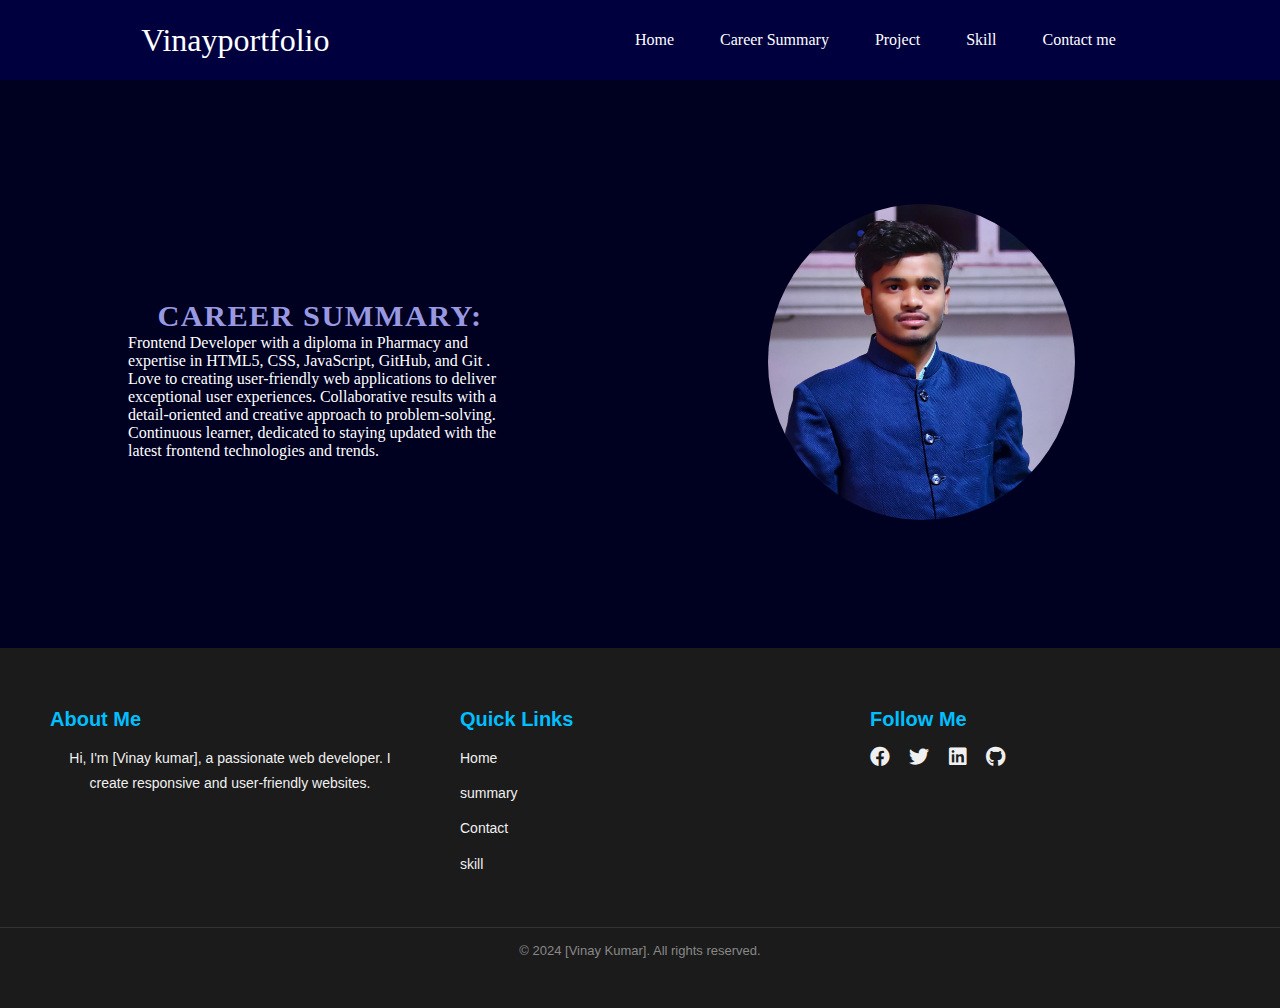
<file: about.html>
<!DOCTYPE html>
<html lang="en">

<head>
    <meta charset="UTF-8">
    <meta name="viewport" content="width=device-width, initial-scale=1.0">
    <title>summary</title>
    <link rel="stylesheet" href="style.css">
    <!-- Font Awesome CSS -->
    <link rel="stylesheet" href="https://cdnjs.cloudflare.com/ajax/libs/font-awesome/5.15.4/css/all.min.css">

</head>

<body>
    <div>

        <header>
            <nav>
                <div class="left"> Vinayportfolio</div>
                <div class="right">
                    <ul>
                        <li> <a href="index.html">Home</a></li>
                        <li> <a href="about.html">Career Summary</a></li>
                        <li><a href="project.html">Project</a></li>
                        <li><a href="skil.html">Skill</a> </li>
                        <li><a href="contact.html">Contact me</a> </li>
                    </ul>
                </div>
            </nav>
        </header>
        <main>
            <section class="thirdsection">
                <div class="thirdleftsection">
                    <h1>
                        CAREER SUMMARY:
                    </h1>
                    <div>Frontend Developer with a diploma in Pharmacy and expertise in HTML5, CSS, JavaScript, GitHub,
                        and Git .
                        Love to creating user-friendly web applications to deliver exceptional user experiences.
                        Collaborative results with
                        a detail-oriented and creative approach to problem-solving. Continuous learner, dedicated to
                        staying updated with
                        the latest frontend technologies and trends.
                    </div>
                </div>
                <div class="rightsection">
                    <img src="image/vinayimgcrop.jpg" alt="">
                </div>
            </section>
    </div>

    <footer class="footer">
        <div class="container-1">
            <div class="footer-content">
                <div class="footer-section about">
                    <h3>About Me</h3>
                    <p>Hi, I'm [Vinay kumar], a passionate web developer. I create responsive and user-friendly
                        websites.</p>
                </div>
                <div class="footer-section links">
                    <h3>Quick Links</h3>
                    <ul>
                        <li><a href="index.html">Home</a></li>
                        <li><a href="about.html">summary</a></li>
                        <li><a href="#contact">Contact</a></li>
                        <li><a href="skil.html">skill</a></li>
                    </ul>
                </div>
                <div class="footer-section social">
                    <h3>Follow Me</h3>
                    <div class="social-links">
                        <a href="#"><i class="fab fa-facebook"></i></a>
                        <a href="#"><i class="fab fa-twitter"></i></a>
                        <a href="#"><i class="fab fa-linkedin"></i></a>
                        <a href="#"><i class="fab fa-github"></i></a>
                    </div>
                </div>
            </div>
            <div class="footer-bottom">
                <p>&copy; 2024 [Vinay Kumar]. All rights reserved.</p>
            </div>
        </div>
    </footer>

</body>

</html>
</file>
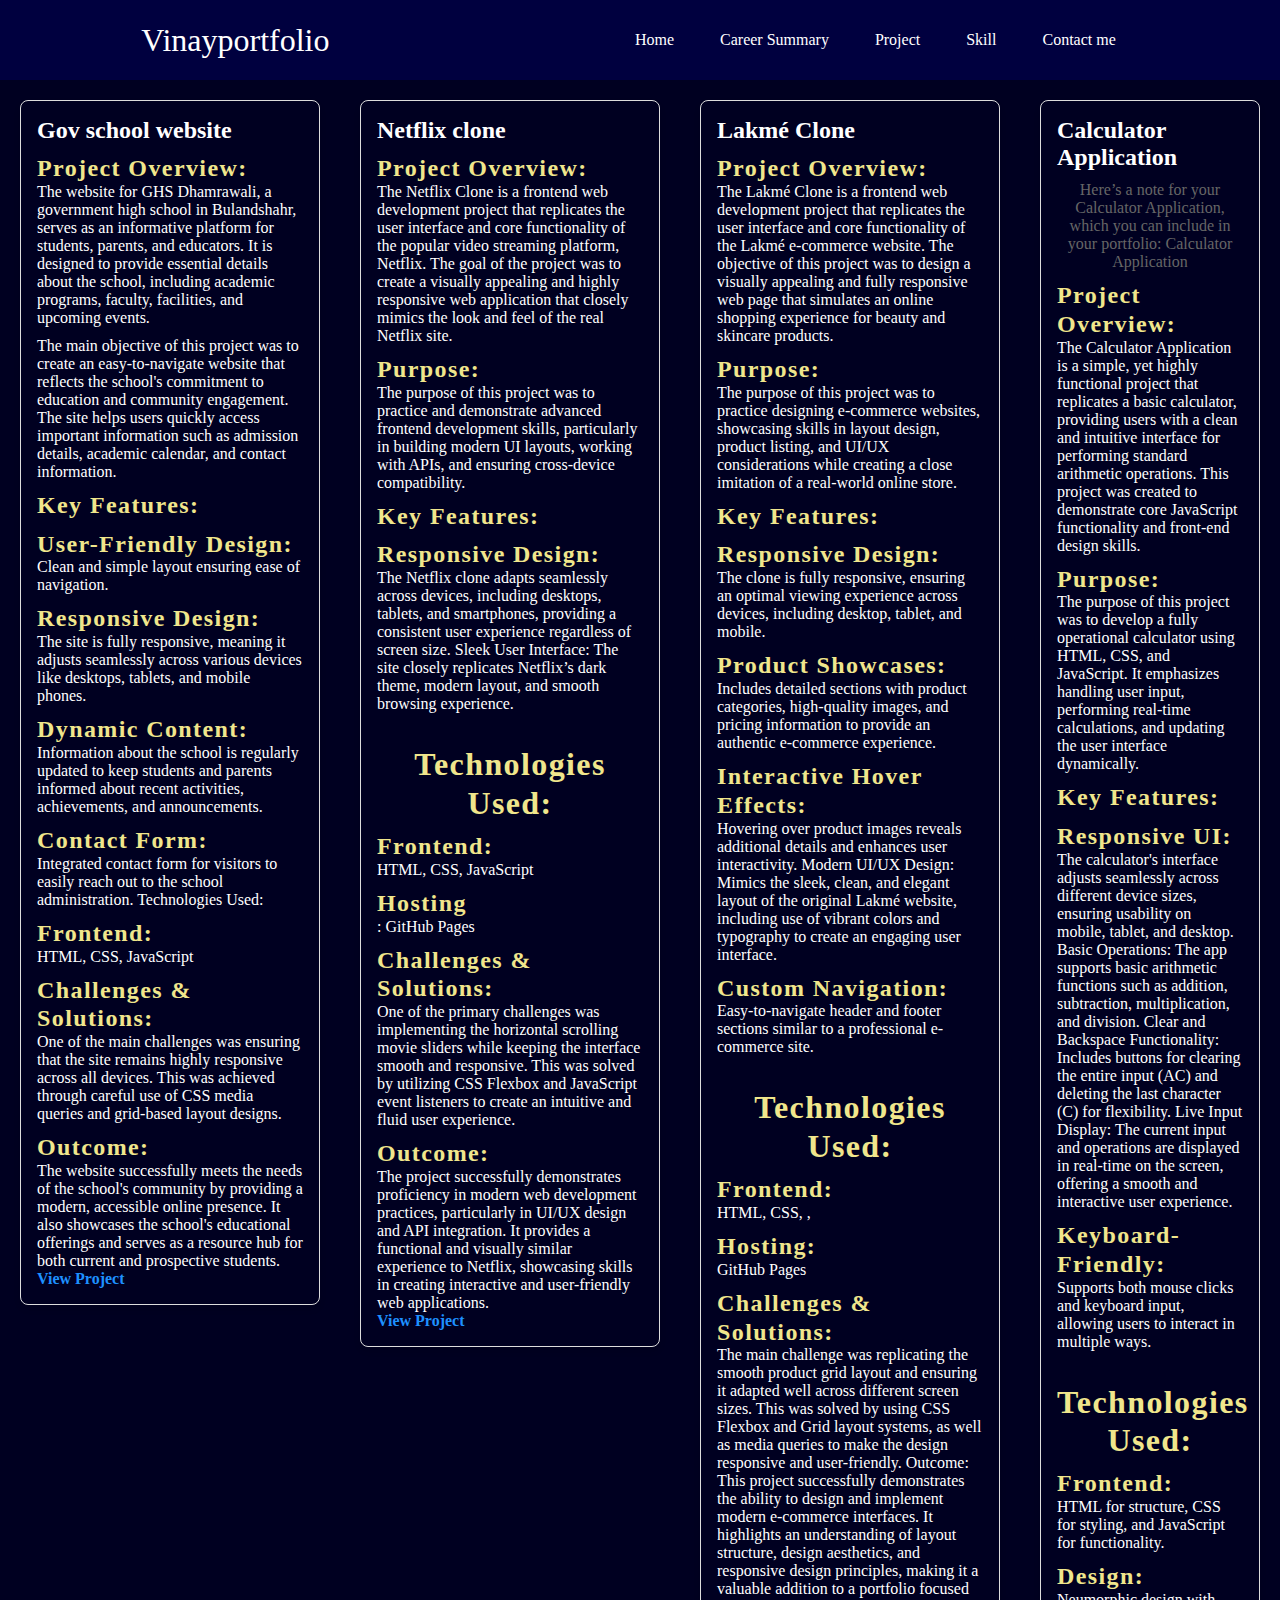
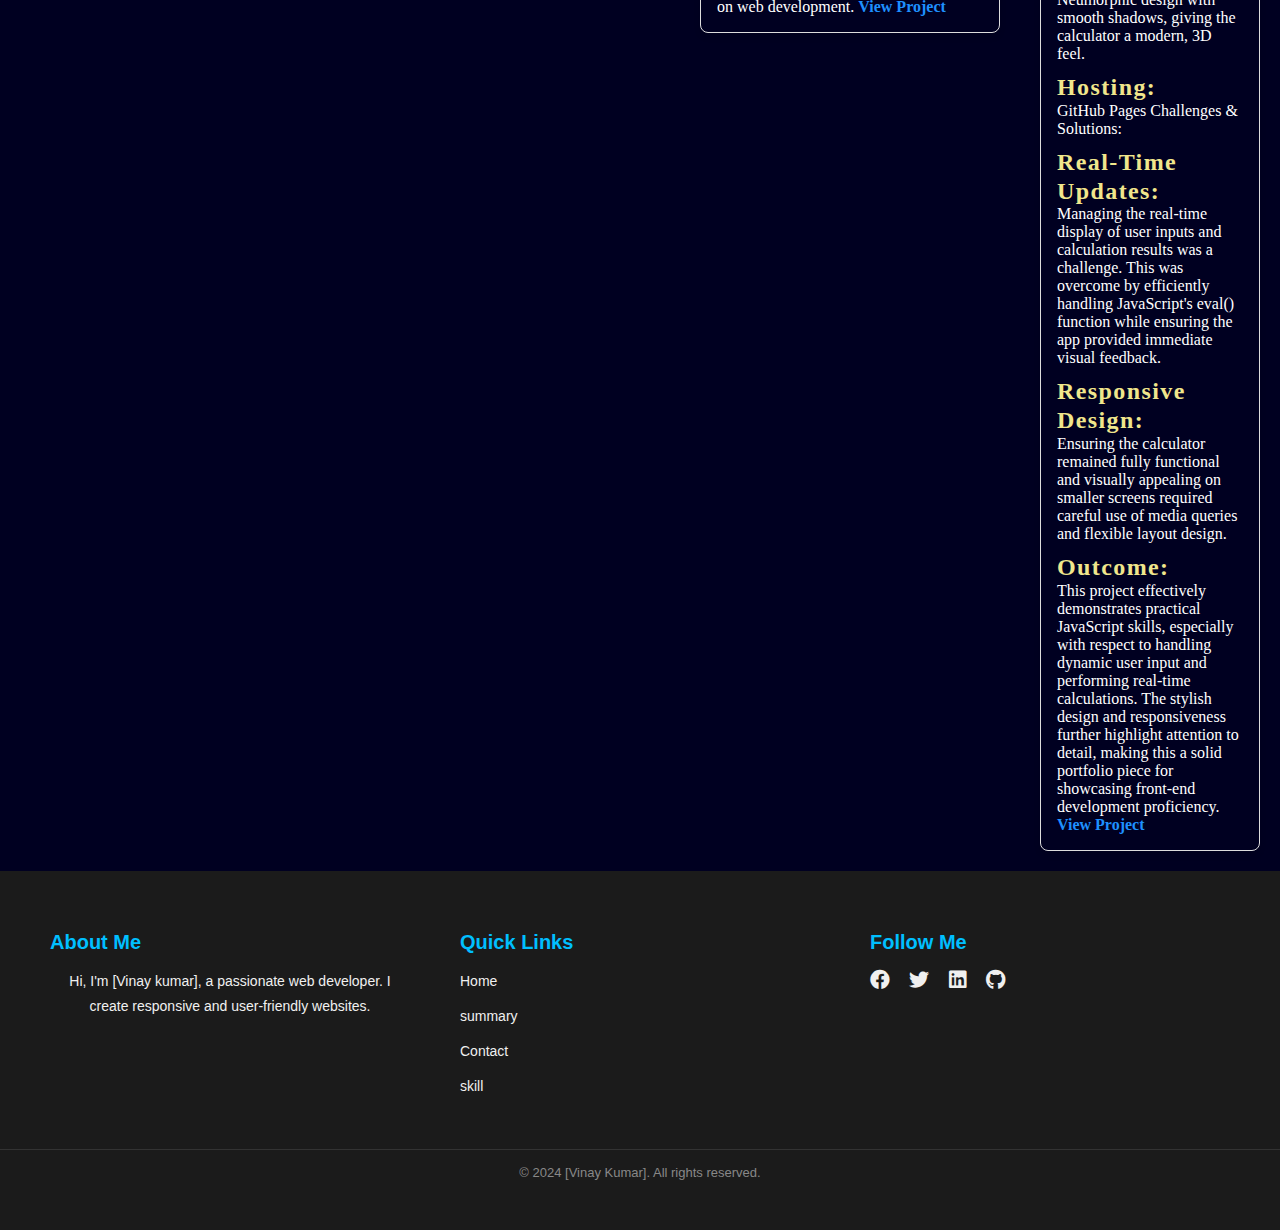
<file: project.html>
<!DOCTYPE html>
<html lang="en">

<head>
  <meta charset="UTF-8">
  <meta name="viewport" content="width=device-width, initial-scale=1.0">
  <title>project</title>
  <link rel="stylesheet" href="font-awesome-4.7.0/css/font-awesome.min.css">
  <!-- Font Awesome CSS -->
  <link rel="stylesheet" href="https://cdnjs.cloudflare.com/ajax/libs/font-awesome/5.15.4/css/all.min.css">
  <link rel="stylesheet" href="style.css">
</head>

<body>
  <header>
    <nav>
      <div class="left"> Vinayportfolio</div>
      <div class="right">
        <ul>
          <li> <a href="index.html">Home</a></li>
          <li> <a href="about.html">Career Summary</a></li>
          <li><a href="project.html">Project</a></li>
          <li><a href="skil.html">Skill</a> </li>
          <li><a href="contact.html">Contact me</a> </li>
        </ul>
      </div>
    </nav>
  </header>

  <div class="projectmain">
    <div>

      <div class="project-card">
        <div class="project-image">
        </div>
        <div class="project-info">
          <h3 class="project-title">Gov school website</h3>
          <p class="project-description">
          <h2>Project Overview:</h2> The website for GHS Dhamrawali, a government high school in Bulandshahr, serves as
          an informative platform for students, parents, and educators. It is designed to provide essential details
          about the school, including academic programs, faculty, facilities, and upcoming events.

          <h2></h2> The main objective of this project was to create an easy-to-navigate website that reflects the
          school's commitment to education and community engagement. The site helps users quickly access important
          information such as admission details, academic calendar, and contact information.

          <h2> Key Features:</h2>

          <h2> User-Friendly Design:</h2> Clean and simple layout ensuring ease of navigation.
          <h2> Responsive Design:</h2> The site is fully responsive, meaning it adjusts seamlessly across various
          devices like desktops, tablets, and mobile phones.
          <h2> Dynamic Content: </h2>Information about the school is regularly updated to keep students and parents
          informed about recent activities, achievements, and announcements.
          <h2> Contact Form:</h2> Integrated contact form for visitors to easily reach out to the school administration.
          Technologies Used:

          <h2>Frontend:</h2> HTML, CSS, JavaScript
          <h2> Challenges & Solutions:</h2> One of the main challenges was ensuring that the site remains highly
          responsive across all devices. This was achieved through careful use of CSS media queries and grid-based
          layout designs.

          <h2> Outcome:</h2> The website successfully meets the needs of the school's community by providing a modern,
          accessible online presence. It also showcases the school's educational offerings and serves as a resource hub
          for both current and prospective students.

          </p>
          <a href="https://www.ghsdhamrawalibsr.com/" class="project-link">View Project</a>
        </div>
      </div>

    </div>
<div>
    <div class="project-card">
      <div class="project-image">
      </div>
      <div class="project-info">
        <h3 class="project-title"> Netflix clone </h3>
        <p class="project-description">
        <h2>Project Overview:</h2> The Netflix Clone is a frontend web development project that replicates the user
        interface and core functionality of the popular video streaming platform, Netflix. The goal of the project was
        to create a visually appealing and highly responsive web application that closely mimics the look and feel of
        the real Netflix site.

        <h2>Purpose: </h2>The purpose of this project was to practice and demonstrate advanced frontend development
        skills, particularly in building modern UI layouts, working with APIs, and ensuring cross-device
        compatibility.

        <h2> Key Features:</h2>

        <h2>Responsive Design:</h2> The Netflix clone adapts seamlessly across devices, including desktops, tablets,
        and smartphones, providing a consistent user experience regardless of screen size.
        Sleek User Interface: The site closely replicates Netflix’s dark theme, modern layout, and smooth browsing
        experience.
        <h1> Technologies Used:</h1>

        <h2> Frontend:</h2> HTML, CSS, JavaScript
        <h2> Hosting</h2>: GitHub Pages
        <h2> Challenges & Solutions:</h2> One of the primary challenges was implementing the horizontal scrolling
        movie sliders while keeping the interface smooth and responsive. This was solved by utilizing CSS Flexbox and
        JavaScript event listeners to create an intuitive and fluid user experience.

        <h2>Outcome:</h2> The project successfully demonstrates proficiency in modern web development practices,
        particularly in UI/UX design and API integration. It provides a functional and visually similar experience to
        Netflix, showcasing skills in creating interactive and user-friendly web applications.



        </p>
        <a href="https://vinaykumar7499.github.io/netflix_clone/" class="project-link">View Project</a>
      </div>
    </div>
  </div>
    <div>


      <div class="project-card">
        <div class="project-image">
        </div>
        <div class="project-info">
          <h3 class="project-title">
            Lakmé Clone </h3>
          <p class="project-description">
          <h2>Project Overview:</h2> The Lakmé Clone is a frontend web development project that replicates the user
          interface and core functionality of the Lakmé e-commerce website. The objective of this project was to design
          a visually appealing and fully responsive web page that simulates an online shopping experience for beauty and
          skincare products.

          <h2> Purpose:</h2> The purpose of this project was to practice designing e-commerce websites, showcasing
          skills in layout design, product listing, and UI/UX considerations while creating a close imitation of a
          real-world online store.

          <h2> Key Features:</h2>

          <h2> Responsive Design:</h2> The clone is fully responsive, ensuring an optimal viewing experience across
          devices, including desktop, tablet, and mobile.
          <h2>Product Showcases:</h2> Includes detailed sections with product categories, high-quality images, and
          pricing information to provide an authentic e-commerce experience.
          <h2> Interactive Hover Effects:</h2> Hovering over product images reveals additional details and enhances user
          interactivity.
          Modern UI/UX Design: Mimics the sleek, clean, and elegant layout of the original Lakmé website, including use
          of vibrant colors and typography to create an engaging user interface.
          <h2> Custom Navigation:</h2> Easy-to-navigate header and footer sections similar to a professional e-commerce
          site.
          <h1> Technologies Used:</h1>

          <h2>Frontend:</h2> HTML, CSS, ,
          <h2> Hosting:</h2> GitHub Pages
          <h2> Challenges & Solutions:</h2> The main challenge was replicating the smooth product grid layout and
          ensuring it adapted well across different screen sizes. This was solved by using CSS Flexbox and Grid layout
          systems, as well as media queries to make the design responsive and user-friendly.

          Outcome: This project successfully demonstrates the ability to design and implement modern e-commerce
          interfaces. It highlights an understanding of layout structure, design aesthetics, and responsive design
          principles, making it a valuable addition to a portfolio focused on web development.
          <a href="https://vinaykumar7499.github.io/lakmeclone/index.html" class="project-link">View Project</a>
        </div>
      </div>
      
    </div>
    <div class="project-card">
      <div class="project-image">
      </div>
      <div class="project-info">
        <h3 class="project-title">Calculator Application</h3>
        <p class="project-description">
          Here’s a note for your Calculator Application, which you can include in your portfolio:

          Calculator Application
        <h2> Project Overview:</h2> The Calculator Application is a simple, yet highly functional project that
        replicates a basic calculator, providing users with a clean and intuitive interface for performing standard
        arithmetic operations. This project was created to demonstrate core JavaScript functionality and front-end
        design skills.

        <h2> Purpose:</h2> The purpose of this project was to develop a fully operational calculator using HTML, CSS,
        and JavaScript. It emphasizes handling user input, performing real-time calculations, and updating the user
        interface dynamically.

        <h2> Key Features:</h2>

        <h2> Responsive UI:</h2> The calculator's interface adjusts seamlessly across different device sizes, ensuring
        usability on mobile, tablet, and desktop.
        Basic Operations: The app supports basic arithmetic functions such as addition, subtraction, multiplication,
        and division.
        Clear and Backspace Functionality: Includes buttons for clearing the entire input (AC) and deleting the last
        character (C) for flexibility.
        Live Input Display: The current input and operations are displayed in real-time on the screen, offering a
        smooth and interactive user experience.
        <h2>Keyboard-Friendly:</h2> Supports both mouse clicks and keyboard input, allowing users to interact in
        multiple ways.
        <h1> Technologies Used:</h1>

        <h2> Frontend:</h2> HTML for structure, CSS for styling, and JavaScript for functionality.
        <h2> Design:</h2> Neumorphic design with smooth shadows, giving the calculator a modern, 3D feel.
        <h2> Hosting:</h2> GitHub Pages
        Challenges & Solutions:

        <h2> Real-Time Updates:</h2> Managing the real-time display of user inputs and calculation results was a
        challenge. This was overcome by efficiently handling JavaScript's eval() function while ensuring the app
        provided immediate visual feedback.
        <h2> Responsive Design:</h2> Ensuring the calculator remained fully functional and visually appealing on
        smaller screens required careful use of media queries and flexible layout design.
        <h2> Outcome:</h2> This project effectively demonstrates practical JavaScript skills, especially with respect
        to handling dynamic user input and performing real-time calculations. The stylish design and responsiveness
        further highlight attention to detail, making this a solid portfolio piece for showcasing front-end
        development proficiency.</p>
        <a href="https://vinaykumar7499.github.io/calculater/" class="project-link">View Project</a>
      </div>
    </div>



  </div>

  <footer class="footer">
    <div class="container-1">
      <div class="footer-content">
        <div class="footer-section about">
          <h3>About Me</h3>
          <p>Hi, I'm [Vinay kumar], a passionate web developer. I create responsive and user-friendly
            websites.</p>
        </div>
        <div class="footer-section links">
          <h3>Quick Links</h3>
          <ul>
            <li><a href="index.html">Home</a></li>
            <li><a href="about.html">summary</a></li>
            <li><a href="contact.html">Contact</a></li>
            <li><a href="skil.html">skill</a></li>
          </ul>
        </div>
        <div class="footer-section social">
          <h3>Follow Me</h3>
          <div class="social-links">
            <a href="#"><i class="fab fa-facebook"></i></a>
            <a href="#"><i class="fab fa-twitter"></i></a>
            <a href="#"><i class="fab fa-linkedin"></i></a>
            <a href="#"><i class="fab fa-github"></i></a>
          </div>
        </div>
      </div>
      <div class="footer-bottom">
        <p>&copy; 2024 [Vinay Kumar]. All rights reserved.</p>
      </div>
    </div>
  </footer>




</body>

</html>
</file>
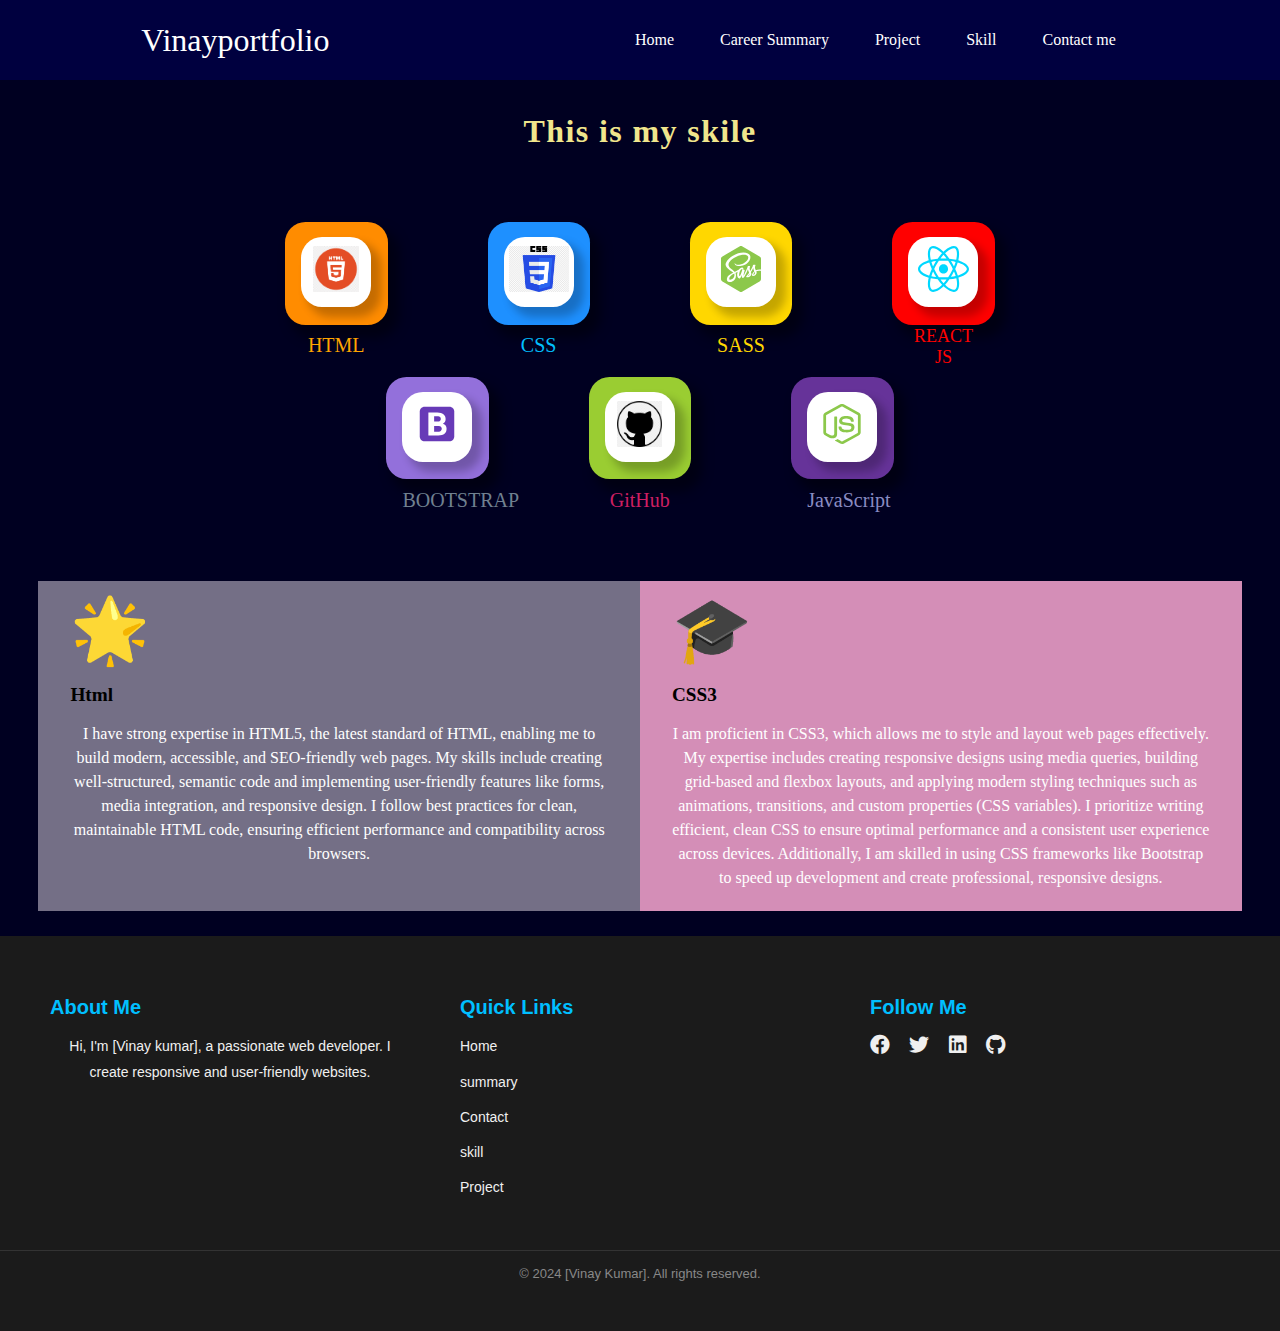
<file: skil.html>
<!DOCTYPE html>
<html lang="en">

<head>
    <meta charset="UTF-8">
    <meta name="viewport" content="width=device-width, initial-scale=1.0">
    <title>skill</title>
    <link rel="stylesheet" href="font-awesome-4.7.0/css/font-awesome.min.css">
    <!-- Font Awesome CSS -->
    <link rel="stylesheet" href="https://cdnjs.cloudflare.com/ajax/libs/font-awesome/5.15.4/css/all.min.css">
    <link rel="stylesheet" href="style.css">
</head>

<body>
    <header>
        <nav>
            <div class="left"> Vinayportfolio</div>
            <div class="right">
                <ul>
                    <li> <a href="index.html">Home</a></li>
                    <li> <a href="about.html">Career Summary</a></li>
                    <li><a href="project.html">Project</a></li>
                    <li><a href="skil.html">Skill</a> </li>
                    <li><a href="contact.html">Contact me</a> </li>
                </ul>
            </div>
        </nav>
    </header>
    <div class="container-box">
        <h1>This is my skile</h1>
        <!-- 
        <p>Because They Look Awesome as Buttons...</p> -->
        <!-- <h5><b>Badges</b> are used as ornaments in website designing. They are usually used to express the
          quality/reliability of a product or a service.</h5> -->
        <div class="lite">
            <article class="badge orange">
                <div class="rounded"><img class="same" src="image/html.png" alt="">                   <div class="html"> HTML</div>
                </div>
            </article>
            <article class="badge blue">
                <div class="rounded"><img class="same" src="image/css.png">
                    <div class="html"> CSS</div>

                </div>
            </article>
            <article class="badge gold">
                <div class="rounded"><img class="same" src="image/node-sass.svg" alt="">
                    <div class="html"> SASS</div>
                </div>
            </article>
            <article class="badge red">
                <div class="rounded"><img class="same" src="image/react.svg" alt="">
                    <div class="REACT"> REACT JS</div>

                </div>
            </article>
            <article class="badge purple">
                <div class="rounded"><img class="same" src="image/icons8-bootstrap-48.svg" alt="">
                    <div class="html"> BOOTSTRAP</div>

                </div>
            </article>
            <article class="badge green">
                <div class="rounded"><img class="same" src="image/github.png">
                    <div class="htmlGIT"> GitHub</div>
                </div>
            </article>
            <!-- <article class="badge crimson">
                <div class="rounded"><i class="fa fa-css3" aria-hidden="true"></i></div>
            </article> -->

            <!-- <article class="badge pink">
                <div class="rounded"><i class="fa fa-css3" aria-hidden="true"></i></div>
            </article> -->
            <article class="badge rebecca">
                <div class="rounded"><img class="same" src="image/node-js.svg" alt="">
                    <div class="htmljava"> JavaScript</div>
                </div>
            </article>
            <!-- <article class="badge gainsboro">
                <div class="rounded"><img class="same" src="ican.png" alt=""></div>
            </article> -->
        </div>
    </div>


    

    <div class="card-sec">
        <div class="cards-grp">
          <div class="card1">
            <span>🌟</span>
            <a href="">Html</a>
            <p>I have strong expertise in HTML5, the latest standard of HTML, enabling me to build modern, accessible, and SEO-friendly web pages. My skills include creating well-structured, semantic code and implementing user-friendly features like forms, media integration, and responsive design. I follow best practices for clean, maintainable HTML code, ensuring efficient performance and compatibility across browsers. </p>
          </div>
          <div class="card2">
            <span>🎓</span>
            <a href=""> CSS3</a>
            <p>I am proficient in CSS3, which allows me to style and layout web pages effectively. My expertise includes creating responsive designs using media queries, building grid-based and flexbox layouts, and applying modern styling techniques such as animations, transitions, and custom properties (CSS variables). I prioritize writing efficient, clean CSS to ensure optimal performance and a consistent user experience across devices. Additionally, I am skilled in using CSS frameworks like Bootstrap to speed up development and create professional, responsive designs.</p>
          </div>
        </div>
      </div>

    <footer class="footer">
        <div class="container-1">
            <div class="footer-content">
                <div class="footer-section about">
                    <h3>About Me</h3>
                    <p>Hi, I'm [Vinay kumar], a passionate web developer. I create responsive and user-friendly
                        websites.</p>
                </div>
                <div class="footer-section links">
                    <h3>Quick Links</h3>
                    <ul>
                        <li><a href="index.html">Home</a></li>
                        <li><a href="about.html">summary</a></li>
                        <li><a href="contact.html">Contact</a></li>
                        <li><a href="skil.html">skill</a></li>
                        <li><a href="project.html">Project</a></li>

                    </ul>
                </div>
                <div class="footer-section social">
                    <h3>Follow Me</h3>
                    <div class="social-links">
                        <a href="#"><i class="fab fa-facebook"></i></a>
                        <a href="#"><i class="fab fa-twitter"></i></a>
                        <a href="#"><i class="fab fa-linkedin"></i></a>
                        <a href="#"><i class="fab fa-github"></i></a>
                    </div>
                </div>
            </div>
            <div class="footer-bottom">
                <p>&copy; 2024 [Vinay Kumar]. All rights reserved.</p>
            </div>
        </div>
    </footer>
</body>
</html
</file>
<file: style.css>
* {
    margin: 0;
    padding: 0;
    box-sizing: border-box;
}

body {
    background-color: rgb(0, 0, 33);
    color: white;
}

nav {
    display: flex;
    align-items: center;
    justify-content: space-around;
    height: 80px;
    background-color: rgb(0, 0, 63);

}

nav ul {
    display: flex;
    justify-content: center;
}

nav ul li {
    list-style: none;
    margin: 0 23px;
}

nav ul li a {
    text-decoration: none;
    color: white;
}

nav ul li a:hover {
    color: rgb(153, 153, 226);
    font-size: 1.02rem;
}

.left {
    font-size: 2rem;
}

.firstsection {
    display: flex;
    justify-content: space-around;
    margin: 124px 0px;
    align-items: center;
}

.firstsection>div {
    width: 30%;
}


.thirdsection {
    display: flex;
    justify-content: space-around;
    margin: 124px 0px;
    align-items: center;
}

.thirdsection>div {
    width: 30%;
}

.leftsection {
    font-size: 2.4rem;
}

.thirdleftsection {
    font-size: 1rem;
}

.thirdleftsection h2 {
    text-align: justify;
    padding: 20px;
}

.thirdleftsection h1 {
    color: rgb(153, 153, 226);
}

.rightsection img {
    width: 80%;
    border-radius: 50%;
}

.purple-1 {
    color: rgb(170, 107, 228);
}

.textgray {
    color: gray;
}

#element {
    color: rgb(170, 107, 228);

}

.secondsection {
    max-width: 80vw;
    margin: auto;
    height: 100vh;
}

.btn {

    padding: 12px;
    background-color: #1e2167;
    color: white;
    border: 2px solid white;
    border-radius: 6px;
    font-size: 20px;
    cursor: pointer;
}

.button a {
    text-decoration: none;
    color: white;
    padding: 40px 0px;
}

.button {
    padding: 40px 0px;
}

main hr {
    border: 0;
    background: #5e57ee;
    height: 1.2px;
    margin: 30px 84px;
}

section h1 {
    font-size: 1.9rem;
}

.box {
    background: white;
    width: 76vw;
    height: 2px;
    margin: 56px 0;
    display: flex;
}

.secondsection .vertical {
    height: 93px;
    margin: 0 100px;
    width: 1px;
    background-color: white;
}

.image-top {
    width: 23px;
    position: relative;
    top: -32px;
    left: -9px;
}

.vetical-text {
    position: relative;
    top: 75px;
    width: 140px;
}

.vertical-desc {
    position: relative;
    width: 180px;
    text-align: justify;
    top: 80px;
    font-size: 9px;
}



/*skill section*/

.sss-img {
    position: absolute;
    top: 20px;
    right: 19px;

}

.sss-img img {
    border-radius: 12px;
}

/* Base */
* {
    box-sizing: border-box;
}


/* Headers */
h1,
h5,
p {
    text-align: center;
}

h1 {
    color: khaki;
    margin-top: 1em;
    letter-spacing: 1.4px;
    line-height: 1.2;
}

h2 {
    color: khaki;
    margin-top: 10px;
    letter-spacing: 1.4px;
    line-height: 1.2;
}

h5 {
    color: linen;
}

/* Wrapper */
.lite {
    width: 90%;
    max-width: 900px;
    margin: 3em auto;
    text-align: center;
}

/* Badge */
.badge {
    margin: 1.5em 3em;
    width: 6.4em;
    height: 6.4em;
    border-radius: 20%;
    display: inline-block;
    top: 0;
    box-shadow: 8px 10px 12px 3px rgba(0, 0, 0, 0.43);
}

.rounded {
    width: 70px;
    height: 70px;
    background: white;
    position: absolute;
    margin: 15px 16px auto;
    z-index: 10;
    border-radius: 30%;
    box-shadow: 8px 8px 8px 2px rgba(0, 0, 0, 0.23);
}

/* i.fa {
    font-size: 47px;
    margin-top: 16px;
} */

.same {
    margin-top: 9px;
    height: 46px;
}


/* Colors */
.blue {
    background: dodgerblue;
    color: deepskyblue;
}

.orange {
    background: darkorange;
    color: orange;
}

.gold {
    background: gold;
    color: gold;
}

.red {
    background: red;
    color: red;
}

.purple {
    background: mediumpurple;
    color: slategray;
}

.green {
    background: yellowgreen;
    color: darkslategray;
}

.crimson {
    background: crimson;
    color: firebrick;
}

.steel {
    background: steelblue;
    color: gold;
}

.pink {
    background: hotpink;
    color: palevioletred;
}

.rebecca {
    background: rebeccapurple;
    color: rebeccapurple;
}

.gainsboro {
    background: gainsboro;
    color: orangered;
}

.html {
    margin-top: 38px;
    font-size: 20px;
}

.REACT {
    margin-top: 30PX;
    font-size: 18px;
}

.htmlGIT {
    color: #cd1f62;
    margin-top: 38px;
    font-size: 20px;
}

.htmljava {

    color: #8a8cc2;
    margin-top: 38px;
    font-size: 20px;
}

.h1 {
    font-size: 30px;
    color: #8a8cc2;
}









/* Footer Styles */
.footer {
    background-color: #1b1b1b;
    color: #f0f0f0;
    padding: 50px 0;
    font-family: 'Arial', sans-serif;
}

.footer-content {
    display: flex;
    justify-content: space-between;
    flex-wrap: wrap;
    gap: 30px;
    max-width: 1200px;
    margin: auto;
    text-align: left;
}

.footer-section {
    flex: 1;
    min-width: 250px;
    padding: 10px;
}

.footer-section h3 {
    font-size: 20px;
    margin-bottom: 15px;
    color: #00bfff;
}

.footer-section p,
.footer-section ul {
    font-size: 14px;
    line-height: 1.8;
    margin: 0;
}

.footer-section ul {
    list-style: none;
    padding: 0;
}

.footer-section ul li {
    margin-bottom: 10px;
}

.footer-section ul li a {
    color: #f0f0f0;
    text-decoration: none;
    transition: color 0.3s ease;
}

.footer-section ul li a:hover {
    color: #00bfff;
}

.social-links a {
    display: inline-block;
    color: #f0f0f0;
    margin-right: 15px;
    font-size: 20px;
    transition: color 0.3s ease;
}

.social-links a:hover {
    color: #00bfff;
}

.footer-bottom {
    margin-top: 30px;
    font-size: 13px;
    border-top: 1px solid #333;
    padding-top: 15px;
    text-align: center;
    color: #888;
}




/*contect*/
.contact{
    position: relative;
    min-height: 100vh;
    padding: 50px 100px;
    display: flex;
    justify-content: center;
    align-items: center;
    flex-direction: column;
    }
    .contact .contect{
        max-width: 800px;
        text-align: center;
    }
    .contact .contect h2{
        font-size: 36px;
        font-weight: 500;
        color: #fff;
    }
    
    .contact .content p{
        font-weight: 300;
        color: #fff;
    }
    .container{
        width: 100%;
        display: flex;
        justify-content: center;
        align-items: center;
        margin-top: 30px;
    }
    .container .contectinfo{
        width: 50%;
        display: flex;
        flex-direction: column;
    }
    .container .contectinfo .box-contact{
        position: relative;
        padding: 20px 0;
        display: flex;
    }
    .container .contectinfo .box-contact .icon{
        min-width: 60px;
        height: 60px;
        background-color: #232323;
        display: flex;
        justify-content: center;
        align-items: center;
        border-radius: 50%;
        font-size: 18px;
    }
    .container .contectinfo .box-contact .text{
        display: flex;
        margin-left: 20px;
        font-size: 16px;
        color: #fff;
        flex-direction: column;
        font-weight: 300;
    }
    body{
    background-color: rgb(0, 0, 33);
    color: #fff;
    }
    .container .contectinfo .box-contact .text h3{
        font-weight: 500;
        color: green;
    }
    .contactform{
        width: 40%;
        padding: 40px;
        background-color: #fff
    }
    .contactform h2{
        font-size: 30px;
        color: #333;
        font-weight: 500;
    }
    .contactform .inputbox{
        position:  relative;
        width: 100%;
        margin-top: 10px;
    }
    .contactform .inputbox input,
    .contactform .inputbox textarea{
        width: 100%;
        padding: 5px 0;
        font-size: 16px;
        margin: 10px 0;
        border: none;
        border-bottom: 2px solid #333;
        outline: none;
    }
    .contactform .inputbox span{
        position: absolute;
        left: 0;
        padding: 5px 0;
        font-size: 16px;
        margin: 10px 0;
        pointer-events: none;
        transition: 0.5s;
        color: #666;
    }
    .contactform .inputbox input:focus ~ span,
    .contactform .inputbox input:valid ~ span,
    .contactform .inputbox textarea:focus ~ span,
    .contactform .inputbox textarea:valid ~ span{
        color: #e91e63;
        font-size: 12px;
        transform: translateY(-20px);
    }
    .contactform .inputbox button{
        width: 100px;
        background-color: #00bcd4;
        columns: #fff;
        border: none;
        cursor:pointer;
        padding:10px;
        font-size: 18px;
    }
    @media (max-width:991px){
        .contact{
            padding: 50px;
        }
        .container{
            flex-direction: column;
        }
        .container .contectinfo{
            margin-bottom: 40px;
        }
        .container .contectinfo,.contactform{
            width: 100%;
        }

    }
    
    .contact-div{
        background-color:#131427;
    }




    /*project*/
    .projectmain{
        display: flex;
        box-sizing: border-box;
        flex-direction: row;
    }
    .project-card {
        
        border: 1px solid #ddd;
        border-radius: 8px;
        overflow: hidden;
        box-shadow: 0 4px 6px rgba(0, 0, 0, 0.1);
        width: 300px;
        margin: 20px;
        transition: transform 0.2s;
      }
      
      .project-card:hover {
        transform: scale(1.05);
      }
      
      .project-image img {
        width: 100%;
        height: auto;
        display: block;
      }
      
      .project-info {
        padding: 16px;
      }
      
      .project-title {
        font-size: 1.5rem;
        color: white;
      }
      
      .project-description {
        font-size: 1rem;
        color: #666;
        margin: 10px 0;
      }
      
      .project-link {
        text-decoration: none;
        color: #1e90ff;
        font-weight: bold;
      }

      /* Media Query for Mobile Devices */
@media (max-width: 768px) {
    /* Adjust header and navigation */
    nav {
        flex-direction: column;
        height: auto;
    }

    nav ul {
        flex-direction: column;
        padding: 10px;
    }

    nav ul li {
        margin: 10px 0;
    }

    .firstsection {
        flex-direction: column;
        align-items: center;
    }

    .firstsection > div {
        width: 80%;
        margin-bottom: 20px;
    }

    .secondsection {
        max-width: 100%;
        height: auto;
        padding: 20px;
    }

    .projectmain {
        flex-direction: column;
        align-items: center;
    }

    .project-card {
        width: 90%;
        margin: 10px;
    }

    .contact {
        padding: 20px;
    }

    .container {
        flex-direction: column;
        align-items: center;
    }

    .contactform, .contectinfo {
        width: 90%;
    }

    .footer-content {
        flex-direction: column;
        align-items: center;
        text-align: center;
    }

    .footer-section {
        min-width: 100%;
        padding: 5px;
    }
}



/* Media Queries for phone devices */
@media (max-width: 768px) {
    .projectmain {
        flex-direction: column;
        align-items: center;
    }

    .project-card {
        width: 90%; /* Makes the card occupy more width on smaller screens */
    }

    .right ul {
        display: flex;
        flex-direction: column;
        align-items: center;
    }

    .right ul li {
        margin: 10px 0;
    }
}

/* Media Queries for phone devices */
@media (max-width: 768px) {
    .thirdsection {
        flex-direction: column;
        align-items: center;
        text-align: center;
    }

    .thirdleftsection {
        width: 90%;
        margin-bottom: 20px;
    }

    .rightsection {
        width: 90%;
    }

    .rightsection img {
        width: 80%;
    }

    .footer-content {
        flex-direction: column;
        text-align: center;
    }

    .footer-section {
        margin-bottom: 20px;
    }
}








.cards-sec {
    display: flex;
    justify-content: center;
    width: 100%;
    max-width: 100%;
    align-items: center;
    margin: 0 auto;
    max-width: 1700px;
}

.cards-grp {
    display: flex;
    justify-content: center;
    margin: 0 auto;
    width: 100%;
    padding: 2% 3%;
}

.cards-grp a {
    margin: 1rem 0;
    display: block;
    color: #000000;
    font-weight: 600;
    text-decoration: none;
    font-size: 1.5vw;
}

.cards-grp a:hover {
    color: rgb(255, 213, 0);
}

.cards-grp p {
    line-height: 1.5rem;
}

.cards-grp span {
    font-size: 4rem;
}

.card1 {
    background-color:#746f86 ;   
     width: 50%;
     text-align: justify;
    display: block;
    transition: all 0.3s ease;
    padding: 1% 2rem;
    height: 330px;

}

.card2 {
    background-color:#d48eb7 ;   
    text-align: justify;
    width: 50%;
    display: block;
    transition: all 0.3s ease;
    padding: 1% 2rem;
    height: 330px;

}

.card3 {
    background-color: var(--color-darkgreen);
    height: 320px;
    width: 50%;
    display: block;
    transition: all 0.3s ease;
    padding: 1% 2rem;
    height: 330px;

}

.card4 {
    background-color: var(--color-red);
    width: 50%;
    display: block;
    transition: all 0.3s ease;
    padding: 1% 2rem;
    height: 330px;

}
</file>
